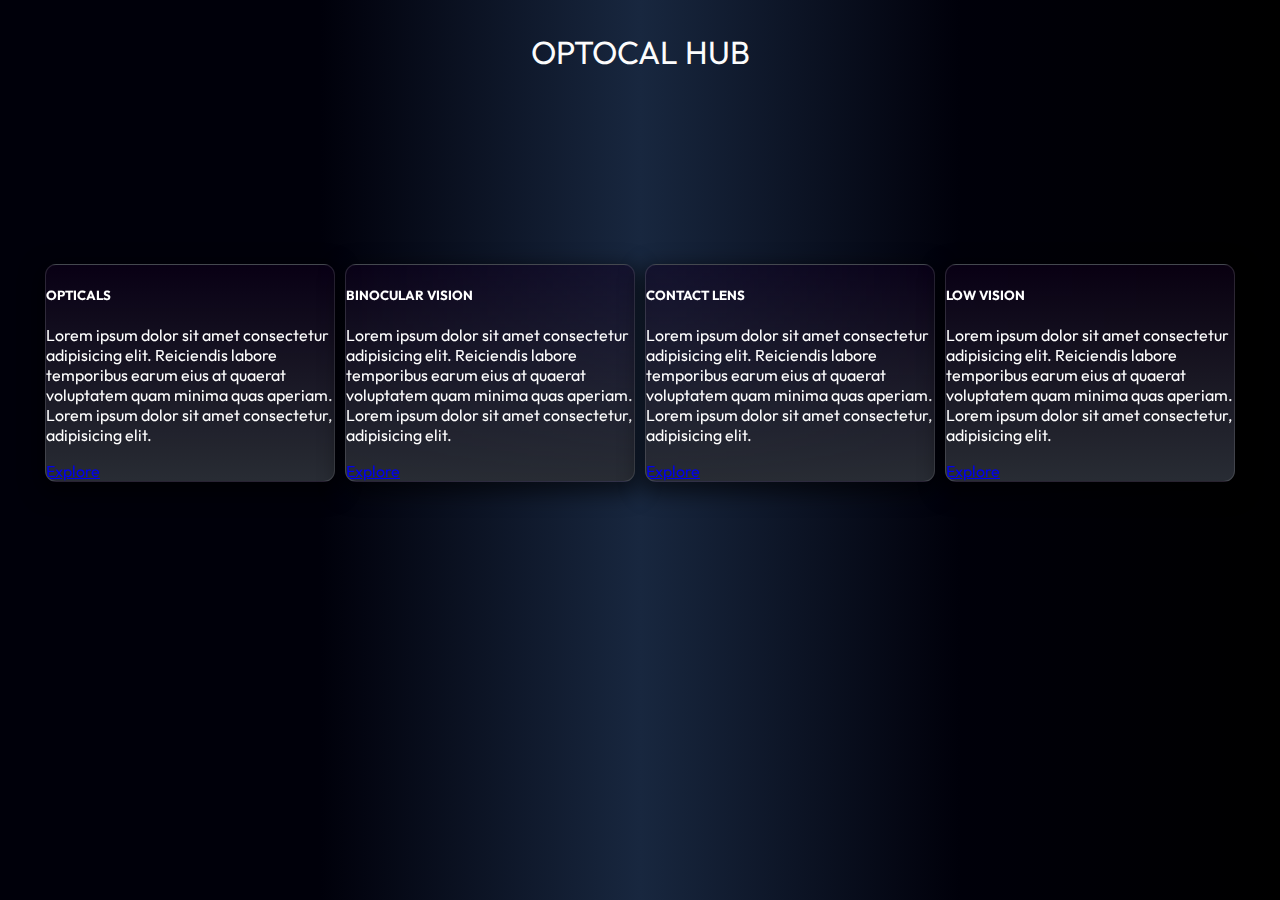
<file: index.html>
<!DOCTYPE html>
<html lang="en">
<head>
    <meta charset="UTF-8">
    <meta name="viewport" content="width=device-width, initial-scale=1.0">
    <title>Project</title>
    <link href="https://cdn.jsdelivr.net/npm/bootstrap@5.3.2/dist/css/bootstrap.min.css" rel="stylesheet" integrity="sha384-T3c6CoIi6uLrA9TneNEoa7RxnatzjcDSCmG1MXxSR1GAsXEV/Dwwykc2MPK8M2HN" crossorigin="anonymous">
    <link rel="preconnect" href="https://fonts.googleapis.com">
    <link rel="preconnect" href="https://fonts.gstatic.com" crossorigin>
    <link href="https://fonts.googleapis.com/css2?family=Outfit:wght@300&display=swap" rel="stylesheet">    
    <link href="index.css" rel="stylesheet">
</head>
<body class="container">

    <header class="heading">OPTOCAL HUB</header>
    <div class="display">
    <div class="card content" style="width: 18rem;">
        
        <div class="card-body">
          <h5 class="card-title">OPTICALS</h5>
          <p>Lorem ipsum dolor sit amet consectetur adipisicing elit. Reiciendis labore temporibus earum eius at quaerat voluptatem quam minima quas aperiam. Lorem ipsum dolor sit amet consectetur, adipisicing elit.</p>
          <a href="amplitude_calci.html" class="btn btn-primary">Explore</a>
          
          
        </div>
      </div> 
      <div class="card content" style="width: 18rem;">
        
        <div class="card-body">
          <h5 class="card-title">BINOCULAR VISION</h5>
          <p>Lorem ipsum dolor sit amet consectetur adipisicing elit. Reiciendis labore temporibus earum eius at quaerat voluptatem quam minima quas aperiam. Lorem ipsum dolor sit amet consectetur, adipisicing elit.</p>
          <a href="binacularVision.html" class="btn btn-primary">Explore</a>
         
          
        </div>
      </div> 
      <div class="card content" style="width: 18rem;">
        
        <div class="card-body">
          <h5 class="card-title">CONTACT LENS</h5>
          <p>Lorem ipsum dolor sit amet consectetur adipisicing elit. Reiciendis labore temporibus earum eius at quaerat voluptatem quam minima quas aperiam. Lorem ipsum dolor sit amet consectetur, adipisicing elit.</p>
          <a href="contactLens.html" class="btn btn-primary">Explore</a>
          
          
        </div>
      </div> 
      <div class="card content" style="width: 18rem;">
        
        <div class="card-body">
          <h5 class="card-title">LOW VISION</h5>
          <p>Lorem ipsum dolor sit amet consectetur adipisicing elit. Reiciendis labore temporibus earum eius at quaerat voluptatem quam minima quas aperiam. Lorem ipsum dolor sit amet consectetur, adipisicing elit.</p>
          <a href="amplitude_calci.html" class="btn btn-primary">Explore</a>
          
          
        </div>
      </div> 
    </div>
</body>
</html>
</file>
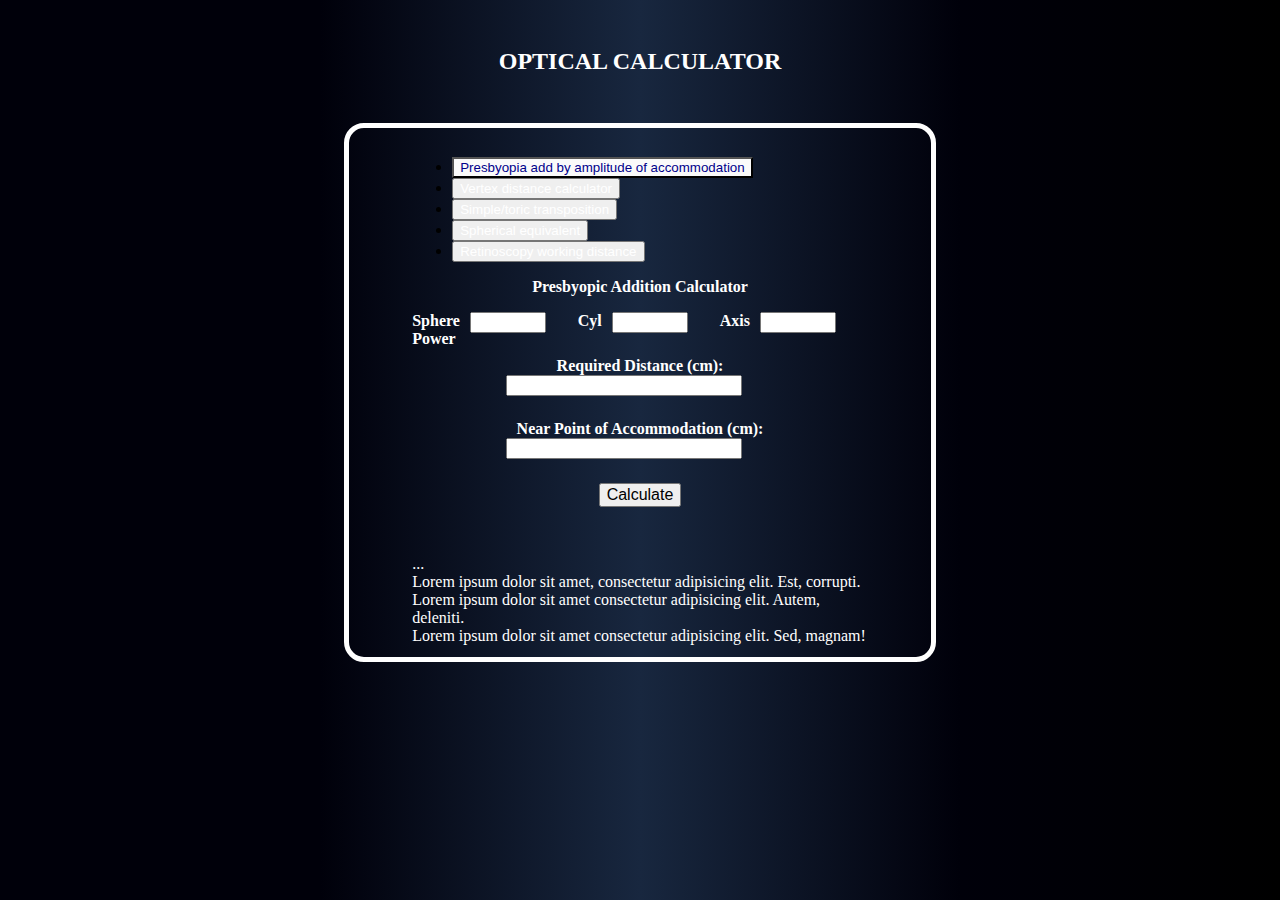
<file: amplitude_calci.html>
<!DOCTYPE html>
<html lang="en">
<head>
  <meta charset="UTF-8">
  <meta name="viewport" content="width=device-width, initial-scale=1.0">
  <title>Amplitude of Accommodation Calculator</title>
  <link href="https://cdn.jsdelivr.net/npm/bootstrap@5.3.2/dist/css/bootstrap.min.css" rel="stylesheet" integrity="sha384-T3c6CoIi6uLrA9TneNEoa7RxnatzjcDSCmG1MXxSR1GAsXEV/Dwwykc2MPK8M2HN" crossorigin="anonymous">
  <link href="amplitude_calci.css" rel="stylesheet">
</head>
<body>
    <h2>OPTICAL CALCULATOR</h2>
    <div class="optical shadow">
      <ul class="nav nav-tabs" id="myTab" role="tablist">
        <li class="nav-item" role="presentation">
          <button class="nav-link active" id="home-tab" data-bs-toggle="tab" data-bs-target="#home-tab-pane" type="button" role="tab" aria-controls="home-tab-pane" aria-selected="true">Presbyopia add by amplitude of accommodation</button>
        </li>
        <li class="nav-item" role="presentation">
          <button class="nav-link" id="profile-tab" data-bs-toggle="tab" data-bs-target="#profile-tab-pane" type="button" role="tab" aria-controls="profile-tab-pane" aria-selected="false">Vertex distance calculator </button>
        </li>
        <li class="nav-item" role="presentation">
          <button class="nav-link" id="contact-tab" data-bs-toggle="tab" data-bs-target="#contact-tab-pane" type="button" role="tab" aria-controls="contact-tab-pane" aria-selected="false">Simple/toric transposition </button>
        </li>
        <li class="nav-item" role="presentation">
          <button class="nav-link" id="disabled-tab" data-bs-toggle="tab" data-bs-target="#disabled-tab-pane" type="button" role="tab" aria-controls="disabled-tab-pane" aria-selected="false" >Spherical equivalent</button>
        </li>
        <li class="nav-item" role="presentation">
          <button class="nav-link" id="five-tab" data-bs-toggle="tab" data-bs-target="#disabled-tab-pane" type="button" role="tab" aria-controls="five-tab-pane" aria-selected="false" >Retinoscopy working distance </button>
        </li>
      </ul>
      <div class="tab-content" id="myTabContent">
        <div class="tab-pane fade show active" id="home-tab-pane" role="tabpanel" aria-labelledby="home-tab"    tabindex="0" style="color: white;">
              <h4>Presbyopic Addition Calculator</h4>
              
              <div class="form">
                <div class="sphere">
                  <label for="sphere" class="form-label">Sphere Power</label>
                  <input type="number" class="form-control" id="sphere" required step="0.25">
                  <label for="sphere" class="form-label">Cyl</label>
                  <input type="number" class="form-control"required id="cyl" >
                  <label for="sphere" class="form-label">Axis</label>
                  <input type="number" class="form-control" id="axis" required>
                </div>
                <label for="requiredDistance" class="form-label">Required Distance (cm):</label>
                <input type="number" class="form-control" id="requiredDistance" required>
              
                <label for="nearPoint" class="form-label">Near Point of Accommodation (cm):</label>
                <input type="number" class="form-control" id="nearPoint" required>
                <button class="btn btn-primary" onclick="calculateNearCorrection()">Calculate</button>
              <p id="result" class="result"></p>
              </div>
              
      
        </div>

        <div class="tab-pane fade" id="profile-tab-pane" role="tabpanel" aria-labelledby="profile-tab" tabindex="0" style="color: white;">...</div>

        <div class="tab-pane fade" id="contact-tab-pane" role="tabpanel" aria-labelledby="contact-tab" tabindex="0">Lorem ipsum dolor sit amet, consectetur adipisicing elit. Est, corrupti.</div>

        <div class="tab-pane fade" id="disabled-tab-pane" role="tabpanel" aria-labelledby="disabled-tab" tabindex="0">Lorem ipsum dolor sit amet consectetur adipisicing elit. Autem, deleniti.</div>

        <div class="tab-pane fade" id="five-tab-pane" role="tabpanel" aria-labelledby="five-tab" tabindex="0">Lorem ipsum dolor sit amet consectetur adipisicing elit. Sed, magnam!</div>
      </div>
    </div>
  





  <script src="https://cdn.jsdelivr.net/npm/bootstrap@5.3.2/dist/js/bootstrap.bundle.min.js" integrity="sha384-C6RzsynM9kWDrMNeT87bh95OGNyZPhcTNXj1NW7RuBCsyN/o0jlpcV8Qyq46cDfL" crossorigin="anonymous"></script>
  <script src="amplitude.js"></script>

</body>
</html>
</file>
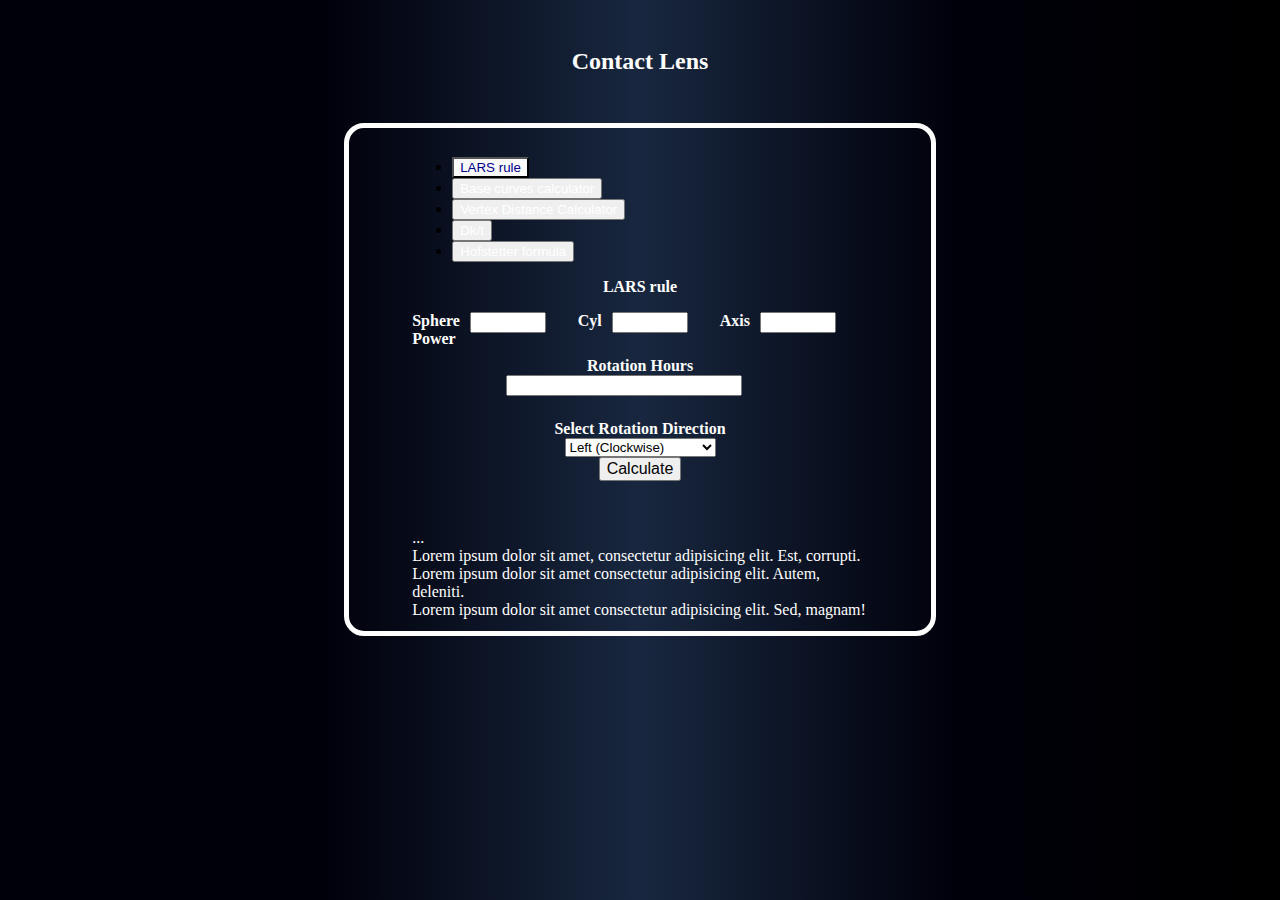
<file: contactLens.html>
<!DOCTYPE html>
<html lang="en">
<head>
  <meta charset="UTF-8">
  <meta name="viewport" content="width=device-width, initial-scale=1.0">
  <title>Contact Lens</title>
  <link href="https://cdn.jsdelivr.net/npm/bootstrap@5.3.2/dist/css/bootstrap.min.css" rel="stylesheet" integrity="sha384-T3c6CoIi6uLrA9TneNEoa7RxnatzjcDSCmG1MXxSR1GAsXEV/Dwwykc2MPK8M2HN" crossorigin="anonymous">
  <link href="amplitude_calci.css" rel="stylesheet">
</head>
<body>
    <h2>Contact Lens</h2>
    <div class="optical shadow">
      <ul class="nav nav-tabs" id="myTab" role="tablist">
        <li class="nav-item" role="presentation">
          <button class="nav-link active" id="home-tab" data-bs-toggle="tab" data-bs-target="#home-tab-pane" type="button" role="tab" aria-controls="home-tab-pane" aria-selected="true">LARS rule </button>
        </li>
        <li class="nav-item" role="presentation">
          <button class="nav-link" id="profile-tab" data-bs-toggle="tab" data-bs-target="#profile-tab-pane" type="button" role="tab" aria-controls="profile-tab-pane" aria-selected="false">Base curves calculator</button>
        </li>
        <li class="nav-item" role="presentation">
          <button class="nav-link" id="contact-tab" data-bs-toggle="tab" data-bs-target="#contact-tab-pane" type="button" role="tab" aria-controls="contact-tab-pane" aria-selected="false">Vertex Distance Calculator</button>
        </li>
        <li class="nav-item" role="presentation">
          <button class="nav-link" id="disabled-tab" data-bs-toggle="tab" data-bs-target="#disabled-tab-pane" type="button" role="tab" aria-controls="disabled-tab-pane" aria-selected="false" >Dk/t</button>
        </li>
        <li class="nav-item" role="presentation">
          <button class="nav-link" id="five-tab" data-bs-toggle="tab" data-bs-target="#disabled-tab-pane" type="button" role="tab" aria-controls="five-tab-pane" aria-selected="false" >Hofstetter formula </button>
        </li>
      </ul>
      <div class="tab-content" id="myTabContent">
        <div class="tab-pane fade show active" id="home-tab-pane" role="tabpanel" aria-labelledby="home-tab"    tabindex="0" style="color: white;">
              <h4>LARS rule</h4>
              <div class="form">
                <div class="sphere">
                  <label for="sphere" class="form-label">Sphere Power</label>
                  <input type="number" class="form-control" id="sphere" required step="0.25">
                  <label for="sphere" class="form-label">Cyl</label>
                  <input type="number" class="form-control"required id="cyl" >
                  <label for="sphere" class="form-label">Axis</label>
                  <input type="number" class="form-control" id="axis" required>
                </div>
                <label for="rotationHours" class="form-label">Rotation Hours</label>
                <input type="number" class="form-control" id="rotationHours" required>
              
                <label for="rotationDirection" class="form-label">Select Rotation Direction</label>
                  <select id="rotationDirection">
                    <option value="1">Left (Clockwise)</option>
                    <option value="2">Right (Anti-clockwise)</option>
                  </select>
                <button class="btn btn-primary" onclick="calculateLars()">Calculate</button>
              <p id="resultLars" class="result"></p>
              </div>
              
      
        </div>

        <div class="tab-pane fade" id="profile-tab-pane" role="tabpanel" aria-labelledby="profile-tab" tabindex="0" style="color: white;">...</div>

        <div class="tab-pane fade" id="contact-tab-pane" role="tabpanel" aria-labelledby="contact-tab" tabindex="0">Lorem ipsum dolor sit amet, consectetur adipisicing elit. Est, corrupti.</div>

        <div class="tab-pane fade" id="disabled-tab-pane" role="tabpanel" aria-labelledby="disabled-tab" tabindex="0">Lorem ipsum dolor sit amet consectetur adipisicing elit. Autem, deleniti.</div>

        <div class="tab-pane fade" id="five-tab-pane" role="tabpanel" aria-labelledby="five-tab" tabindex="0">Lorem ipsum dolor sit amet consectetur adipisicing elit. Sed, magnam!</div>
      </div>
    </div>
  





  <script src="https://cdn.jsdelivr.net/npm/bootstrap@5.3.2/dist/js/bootstrap.bundle.min.js" integrity="sha384-C6RzsynM9kWDrMNeT87bh95OGNyZPhcTNXj1NW7RuBCsyN/o0jlpcV8Qyq46cDfL" crossorigin="anonymous"></script>
  <script src="amplitude.js"></script>

</body>
</html>
</file>
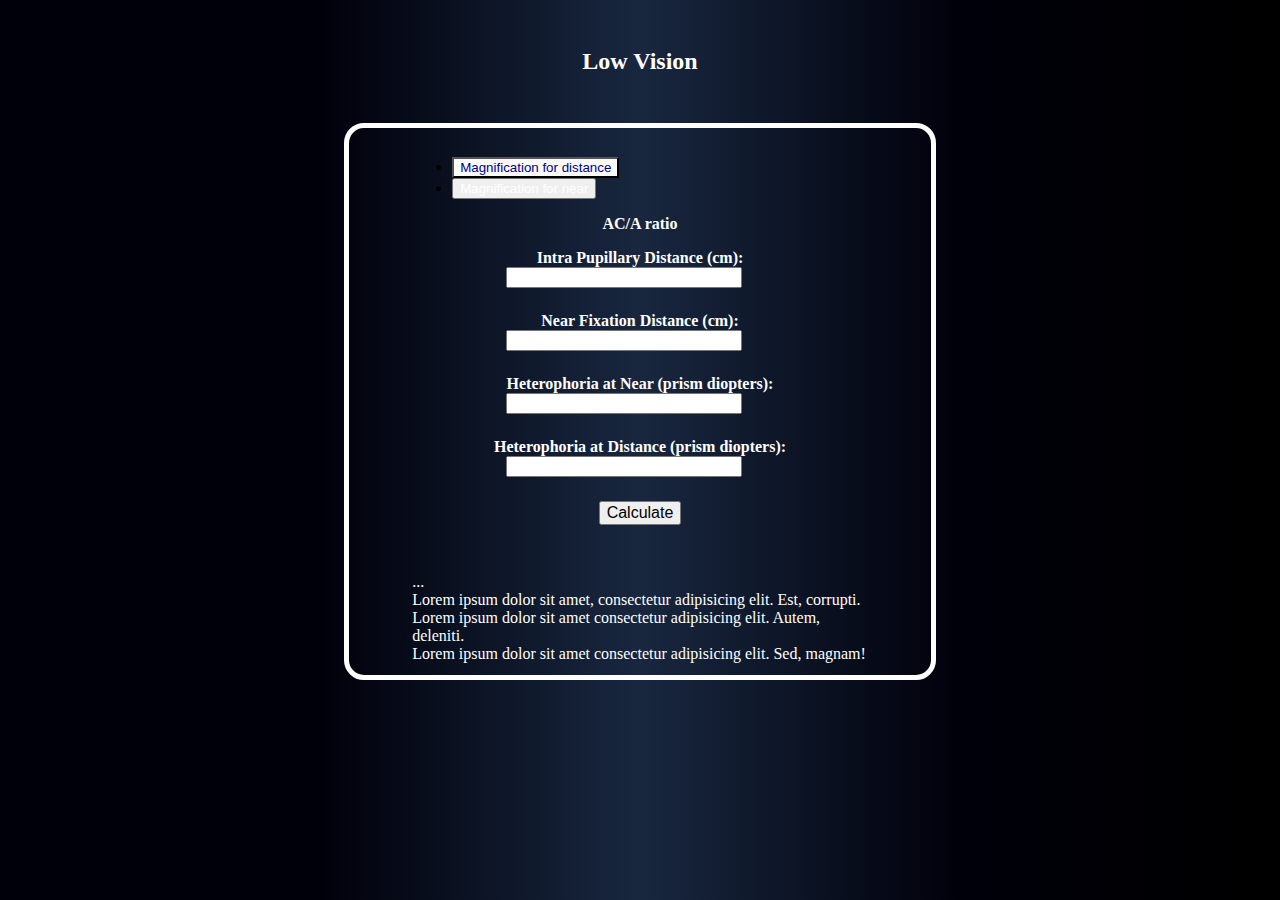
<file: lowVision.html>
<!DOCTYPE html>
<html lang="en">
<head>
  <meta charset="UTF-8">
  <meta name="viewport" content="width=device-width, initial-scale=1.0">
  <title>Binocular Vision</title>
  <link href="https://cdn.jsdelivr.net/npm/bootstrap@5.3.2/dist/css/bootstrap.min.css" rel="stylesheet" integrity="sha384-T3c6CoIi6uLrA9TneNEoa7RxnatzjcDSCmG1MXxSR1GAsXEV/Dwwykc2MPK8M2HN" crossorigin="anonymous">
  <link href="amplitude_calci.css" rel="stylesheet">
</head>
<body>
    <h2>Low Vision</h2>
    <div class="optical shadow">
      <ul class="nav nav-tabs" id="myTab" role="tablist">
        <li class="nav-item" role="presentation">
          <button class="nav-link active" id="home-tab" data-bs-toggle="tab" data-bs-target="#home-tab-pane" type="button" role="tab" aria-controls="home-tab-pane" aria-selected="true">Magnification for distance </button>
        </li>
        <li class="nav-item" role="presentation">
          <button class="nav-link" id="profile-tab" data-bs-toggle="tab" data-bs-target="#profile-tab-pane" type="button" role="tab" aria-controls="profile-tab-pane" aria-selected="false">Magnification for near 
            </button>
        </li>
      </ul>
      <div class="tab-content" id="myTabContent">
        <div class="tab-pane fade show active" id="home-tab-pane" role="tabpanel" aria-labelledby="home-tab"    tabindex="0" style="color: white;">
              <h4>AC/A ratio</h4>
              <div class="form">
                
                  <label for="ipd" class="form-label">Intra Pupillary Distance (cm):</label>
                  <input type="number" class="form-control" id="ipd" required step="any">

                <label for="nfd" class="form-label">Near Fixation Distance (cm):</label>
                <input type="number" class="form-control" id="nfd" required>
              
                <label for="hn" class="form-label">Heterophoria at Near (prism diopters):</label>
                <input type="number" class="form-control" id="hn" required>
                <label for="hd" class="form-label">Heterophoria at Distance (prism diopters):</label>
                <input type="number" class="form-control" id="hd" required>
                <button class="btn btn-primary" onclick="calculateACARatio()">Calculate</button>
              <p id="resultBinocular" class="result"></p>
              </div>
              
      
        </div>

        <div class="tab-pane fade" id="profile-tab-pane" role="tabpanel" aria-labelledby="profile-tab" tabindex="0" style="color: white;">...</div>

        <div class="tab-pane fade" id="contact-tab-pane" role="tabpanel" aria-labelledby="contact-tab" tabindex="0">Lorem ipsum dolor sit amet, consectetur adipisicing elit. Est, corrupti.</div>

        <div class="tab-pane fade" id="disabled-tab-pane" role="tabpanel" aria-labelledby="disabled-tab" tabindex="0">Lorem ipsum dolor sit amet consectetur adipisicing elit. Autem, deleniti.</div>

        <div class="tab-pane fade" id="five-tab-pane" role="tabpanel" aria-labelledby="five-tab" tabindex="0">Lorem ipsum dolor sit amet consectetur adipisicing elit. Sed, magnam!</div>
      </div>
    </div>
  





  <script src="https://cdn.jsdelivr.net/npm/bootstrap@5.3.2/dist/js/bootstrap.bundle.min.js" integrity="sha384-C6RzsynM9kWDrMNeT87bh95OGNyZPhcTNXj1NW7RuBCsyN/o0jlpcV8Qyq46cDfL" crossorigin="anonymous"></script>
  <script src="amplitude.js"></script>

</body>
</html>
</file>
<file: index.css>
body{
    background: -webkit-linear-gradient(90deg, #00000a,#00000a,#18273f,#00000a,#000000);
    background: linear-gradient(90deg, #00000a,#00000a,#18273f,#00000a,#000000);
    background-size: cover;
    background-position: center;
    overflow-x: hidden;
    font-family: 'Outfit';
   

}

.heading
{
    color: #fcfcfc;
    font-size: xx-large;
    text-align: center;
    margin-bottom:5rem;
    margin-top: 2rem;
   
}
.btn
{
    margin-bottom: 2rem;
}
.display
{
    display: flex;
    flex-wrap: wrap;
    padding: 2rem;
   
    
}
.card
{
    color: white;
    user-select:none;
    max-width: 300px;
    margin: 5rem auto;
    border: 1px solid #ffffff22;
    background-color: #282c34;
    background: linear-gradient(0deg, rgba(40,44,52,1) 0%, rgba(17,0,32,.5) 100%);
    box-shadow: 0 7px 20px 5px #00000088;
    border-radius: .7rem;
    backdrop-filter: blur(7px);
    -webkit-backdrop-filter: blur(7px);
    overflow: hidden;
    transition: .5s all;
   
    ::before{
      position: fixed;
      content: "";
      box-shadow: 0 0 100px 40px #ffffff08;
      top: -10%;
      left: -100%;
      transform: rotate(-45deg);
      height: 60rem;
      transition: .7s all;
    }
    &:hover{
      border: 1px solid #ffffff44;
      box-shadow: 0 7px 50px 10px #000000aa;
      transform: scale(1.015);
      filter: brightness(1.3);
      ::before{
        filter: brightness(.5);
        top: -100%;
        left: 200%;
      }
    }
}
</file>
<file: amplitude_calci.css>
body{
    background: -webkit-linear-gradient(90deg, #00000a,#00000a,#18273f,#00000a,#000000);
    background: linear-gradient(90deg, #00000a,#00000a,#18273f,#00000a,#000000);
    overflow-x: hidden;
}
h2{
    text-align: center;
    color: white;
    margin: 3rem;
}
h4
{
    text-align: center;
    margin: 1rem;
}
#accommodationForm
{
    display: flex;
    flex-direction: column;
    color: white;
}
.form-label
{
    font-weight: 700;
}
input{
    margin-right: 2rem;
    width: fit-content;
    margin-bottom: 3rem;

}
.btn
{
    font-size: medium;
width: fit-content;
}

.result
{
    color: white;
    font-size: 1.5rem;
}

.optical
{
    padding: 1% 5%;
    margin: 1rem 21rem;
    border: 5px solid white;
    border-radius: 20px;
}

.tab-pane
{
    color: white;
}

.form-control
{
    margin-bottom: 1.5rem;
    width: 50%;
}

.form
{
    display: flex;
    flex-direction: column;
    justify-content: center;
    align-items: center;
}
.sphere
{
    display: flex;
    gap: 1;
    .form-label
    {
        margin-right: 10px;
    }
}
.nav-item button
{
    text-align: left;
}


li .nav-link
{
    color: white;
    font-weight: 500;
}
.nav-tabs .nav-link.active
{
    color:#00008B;
    background-color: #fafafa;
}






/* MEDIA QUERY */

@media screen and (max-width:1170px)
{
    .optical
    {
        margin: 1rem 10rem;
    }    
}
@media screen and (max-width:806px)
{
    .optical
    {
        margin: 1rem;
        padding: 3%;
    }    
}
@media screen and (max-width:480px)
{
        .sphere
    {
        display: flex;
        flex-direction: column;
        gap: 1;
        justify-content: center;
        align-items: center;
        .form-label
        {
            margin-right: 10px;
        }
    }
    .optical
    {
        padding: 3%;
    }
}
</file>
